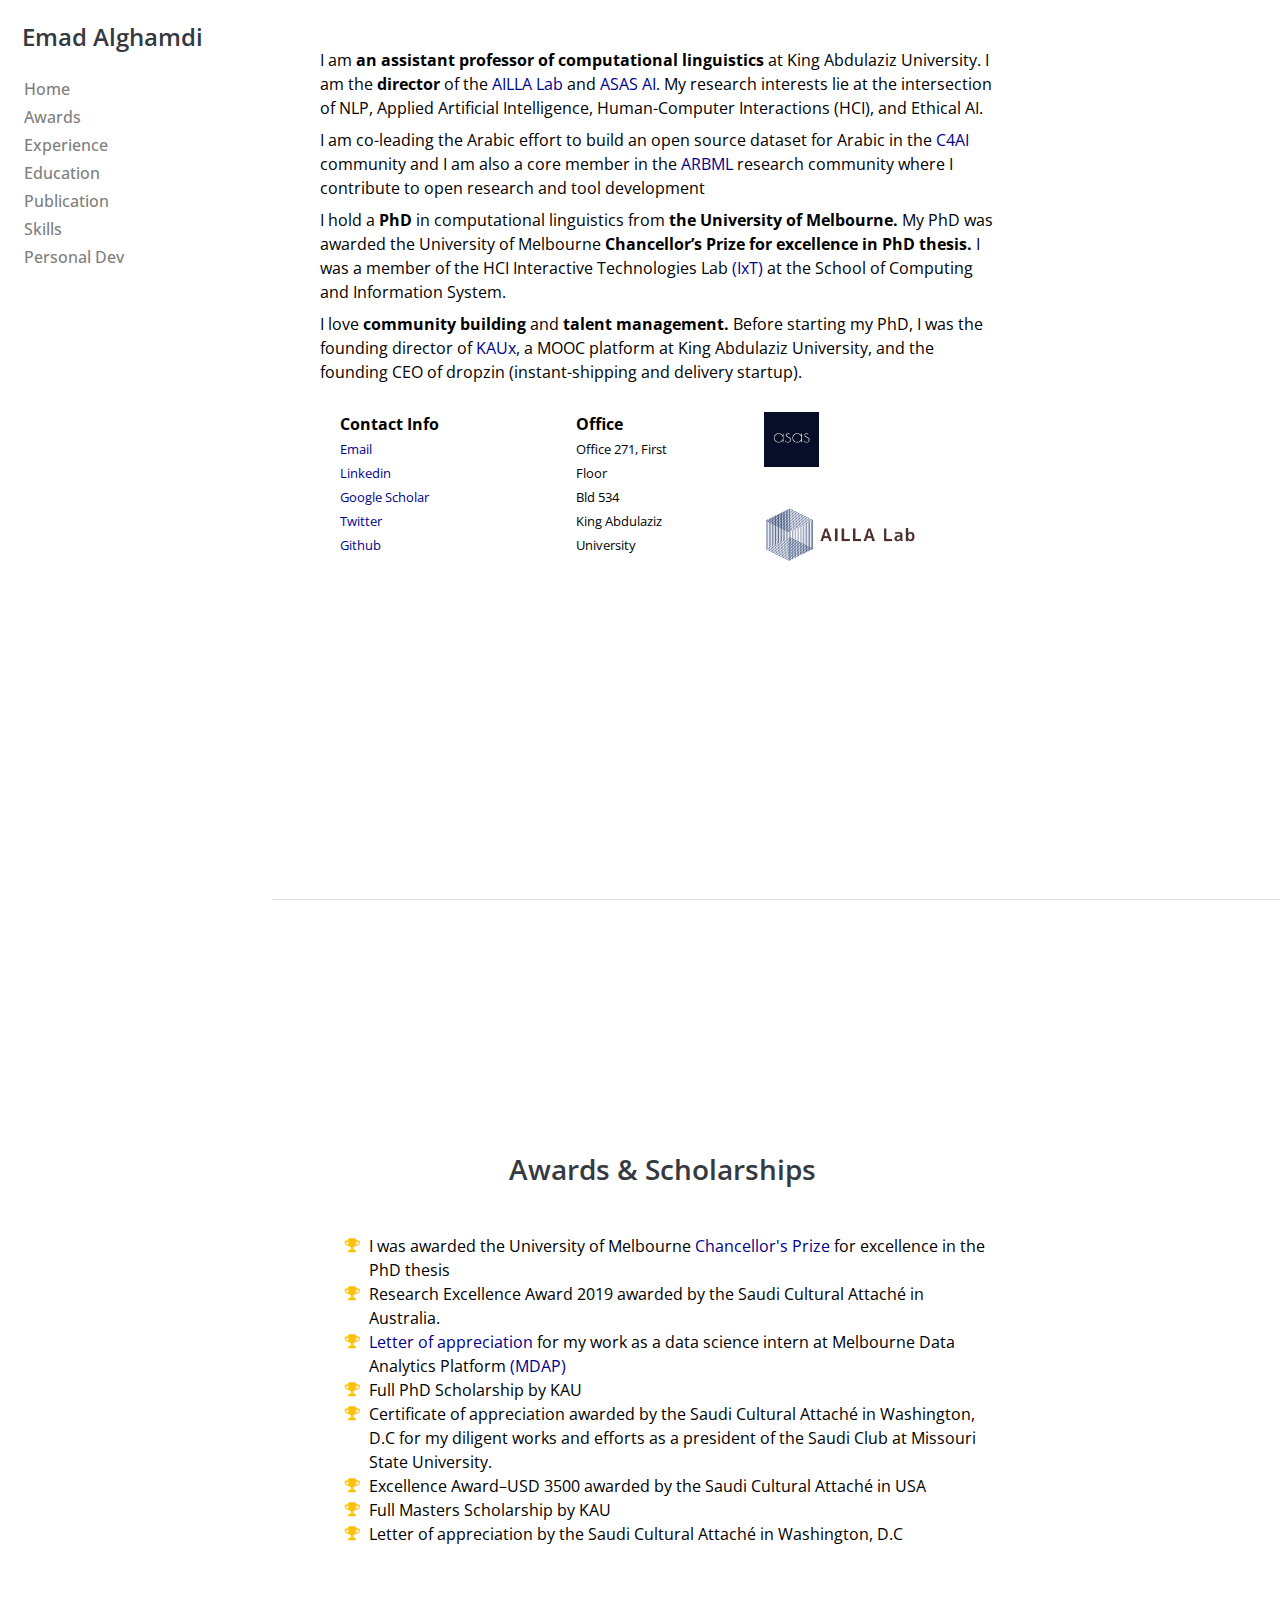
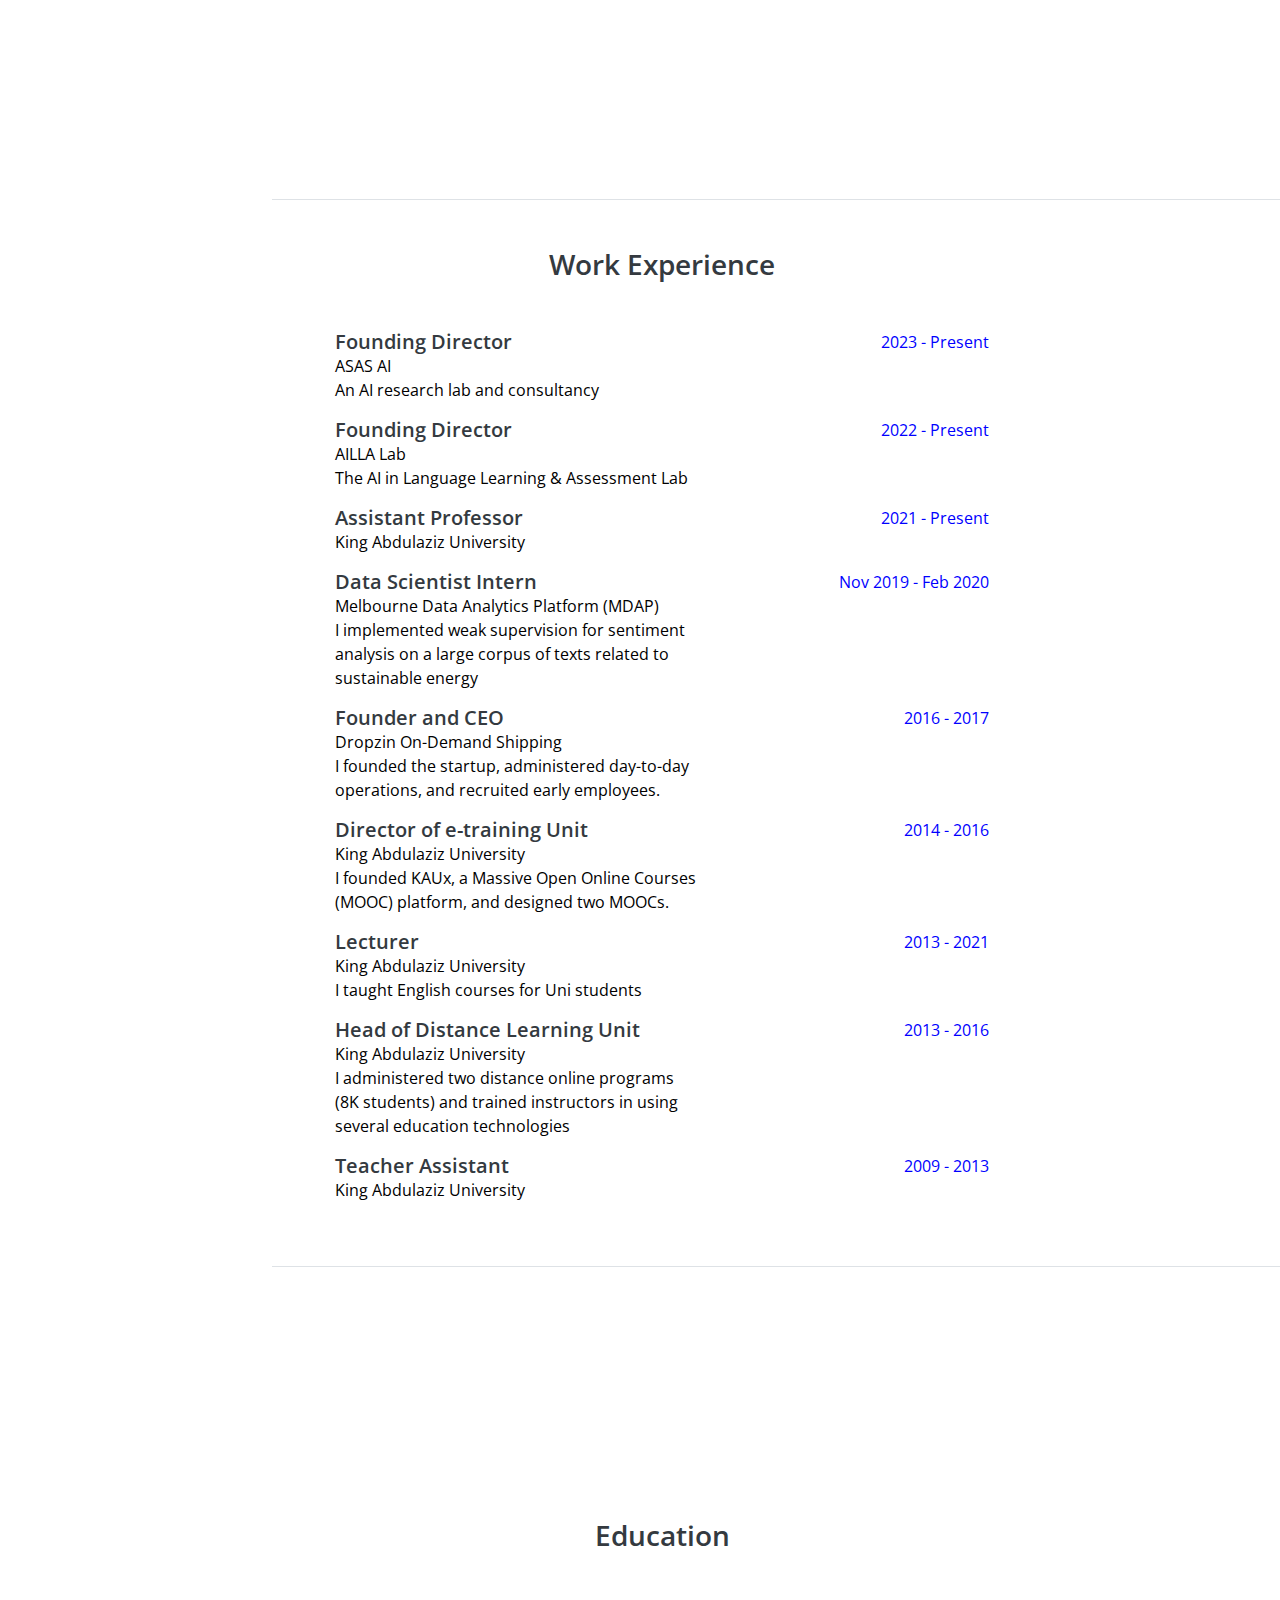
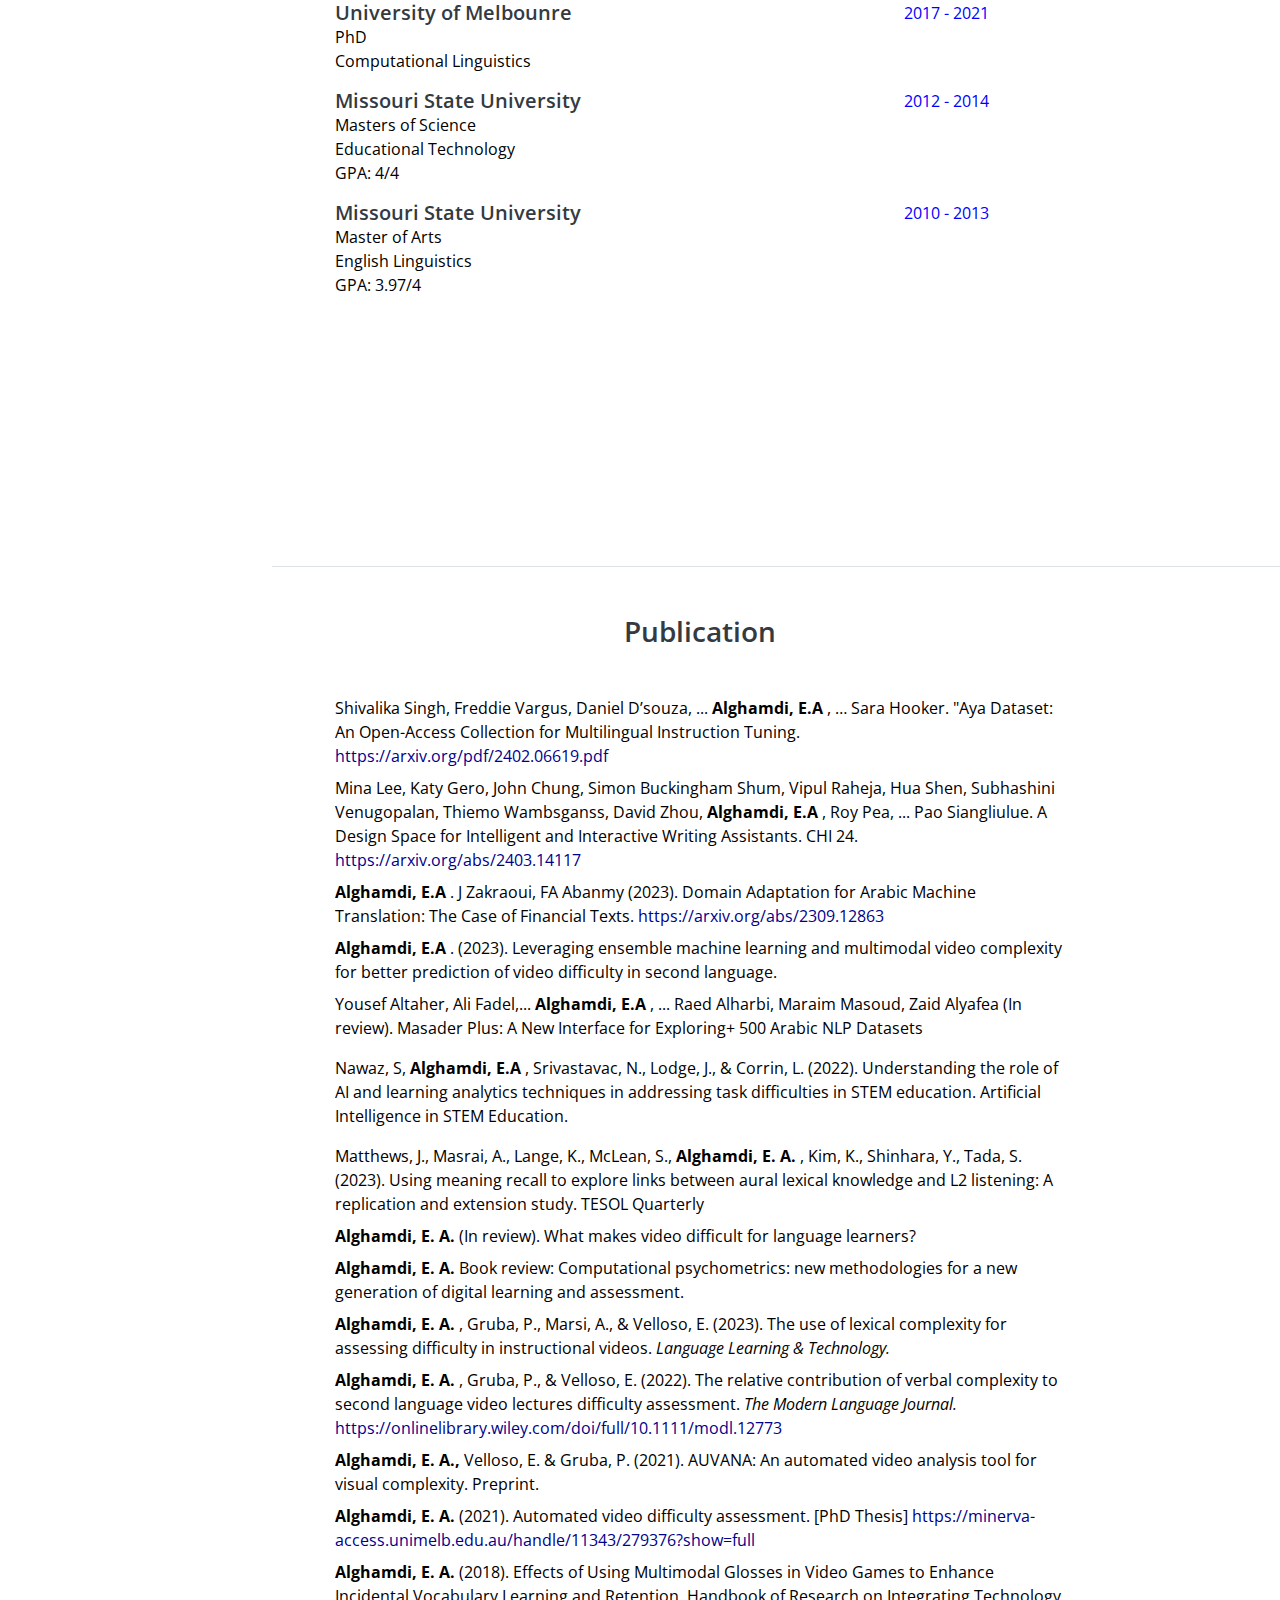
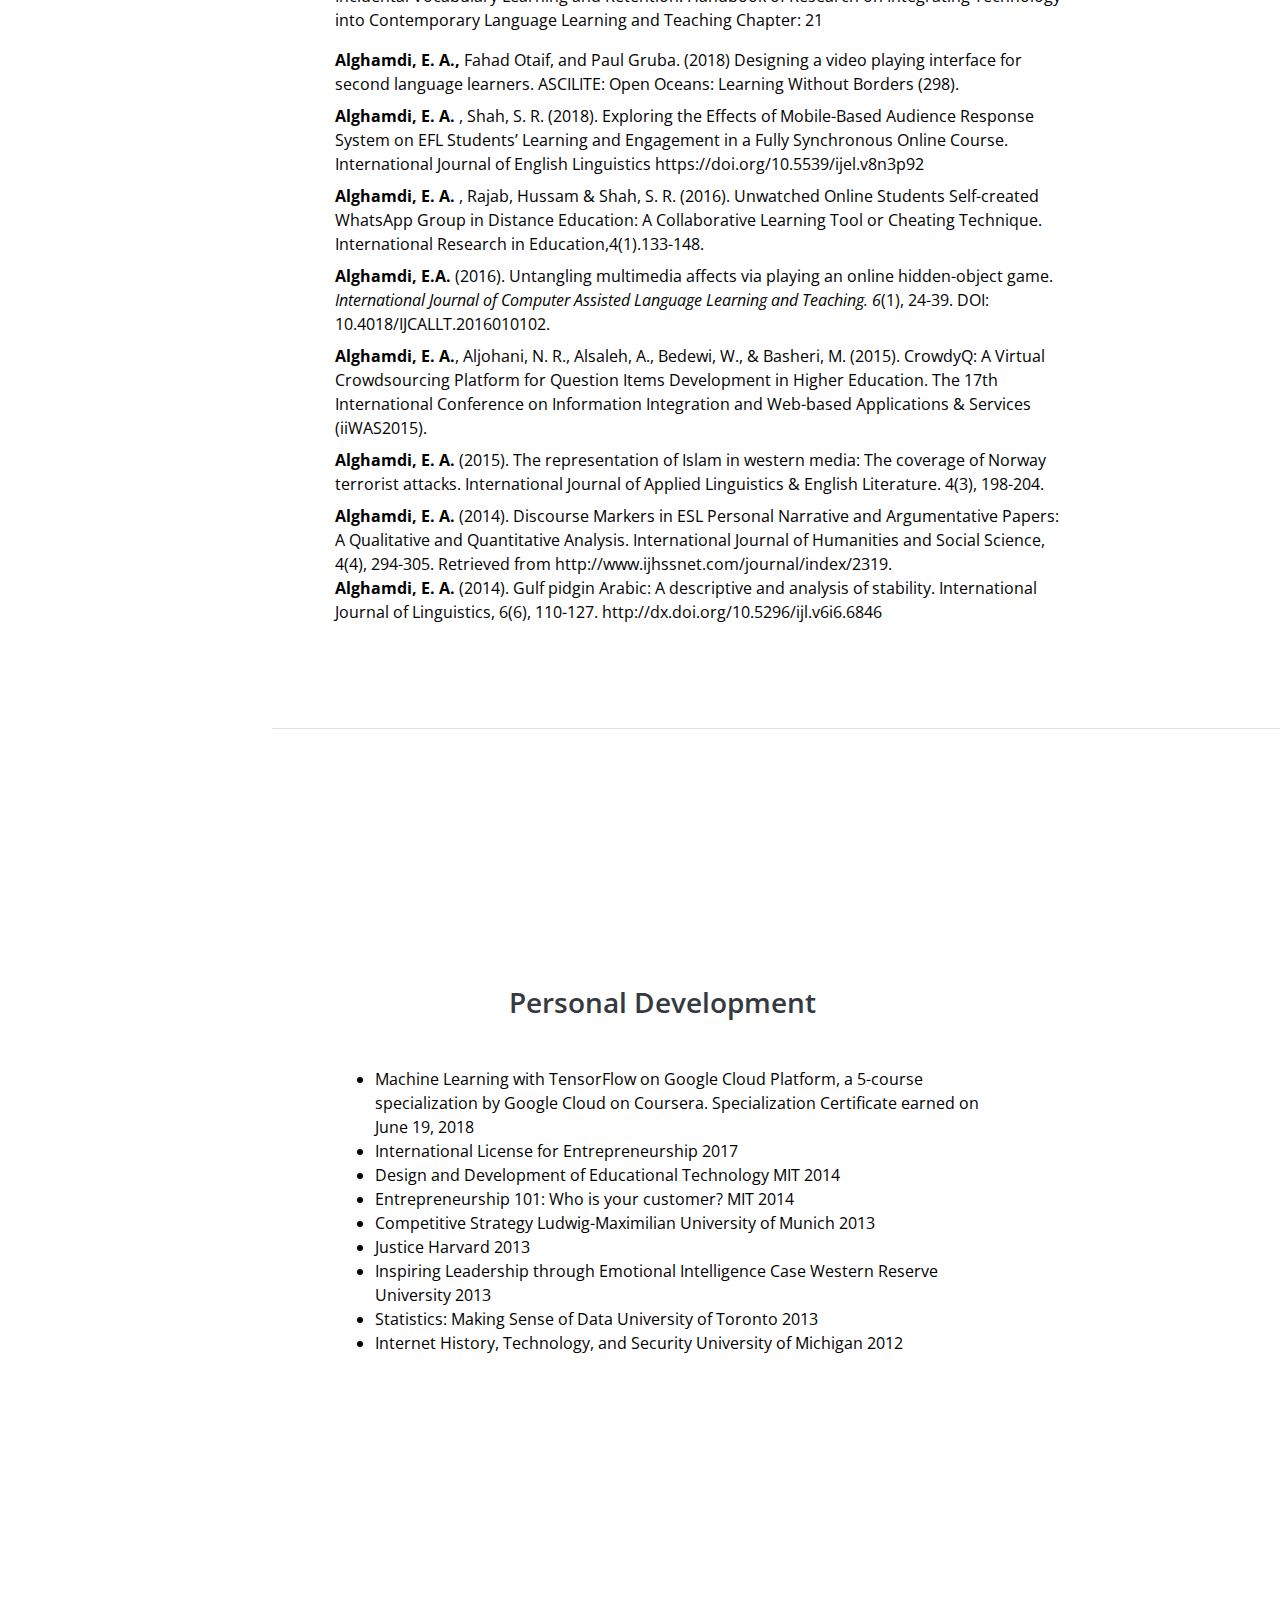
<file: index.html>
<!DOCTYPE html>
<html lang="en">
   <head>
      <meta charset="utf-8">
      <meta name="viewport" content="width=device-width, initial-scale=1, shrink-to-fit=no">
      <meta name="description" content="Emad A. Alghamdi">
      <meta name="author" content="Emad A. Alghamdi">
      <title>Emad A. Alghamdi</title>
      <!-- Bootstrap CSS -->
      <link href="https://cdn.jsdelivr.net/npm/bootstrap@5.0.2/dist/css/bootstrap.min.css" rel="stylesheet" integrity="sha384-EVSTQN3/azprG1Anm3QDgpJLIm9Nao0Yz1ztcQTwFspd3yD65VohhpuuCOmLASjC" crossorigin="anonymous">
      <!-- Bootstrap core CSS --> 
      <link href="vendor/bootstrap/css/bootstrap.min.css" rel="stylesheet">
      <!-- Custom fonts for this template -->
      <link href="https://fonts.googleapis.com/css?family=Saira+Extra+Condensed:100,200,300,400,500,600,700,800,900" rel="stylesheet">
      <link href="https://fonts.googleapis.com/css?family=Open+Sans:300,300i,400,400i,600,600i,700,700i,800,800i" rel="stylesheet">
      <link href="vendor/font-awesome/css/font-awesome.min.css" rel="stylesheet">
      <link href="vendor/devicons/css/devicons.min.css" rel="stylesheet">
      <link href="vendor/simple-line-icons/css/simple-line-icons.css" rel="stylesheet">
      <!-- Custom styles for this template -->
      <link href="css/resume.min.css" rel="stylesheet">
   </head>
   <body id="page-top">
      <!-- <div> 
         <a role="button" style="margin-bottom:800px; margin-top: 200px;" class="btn btn-primary" href="https://fm.addxt.com/form/?vf=1FAIpQLScPE6-5kFxkk0BEFP1Sw7DkqjVLBK3F9eUwPCPwD4WyowF6Bw"> Study</a>
         </div> -->
      <nav class="navbar navbar-expand-lg bg-primary " id="sideNav">
         <h4 id="name"> Emad Alghamdi</h4>
         <button class="navbar-toggler" type="button" data-toggle="collapse" data-target="#navbarSupportedContent" aria-controls="navbarSupportedContent" aria-expanded="false" aria-label="Toggle navigation">
         <span class="navbar-toggler-icon"></span>
         </button>
         <div class="collapse navbar-collapse" id="navbarSupportedContent">
            <ul class="navbar-nav">
               <li class="nav-item">
                  <a class="nav-link js-scroll-trigger" href="#about">Home</a>
               </li>
               <!-- <li class="nav-item">
                  <a class="nav-link js-scroll-trigger" href="#project">Projects</a>
               </li> -->
               <li class="nav-item">
                  <a class="nav-link js-scroll-trigger" href="#awards">Awards</a>
               </li>
               <li class="nav-item">
                  <a class="nav-link js-scroll-trigger" href="#experience">Experience</a>
               </li>
               <li class="nav-item">
                  <a class="nav-link js-scroll-trigger" href="#education">Education</a>
               </li>
               <li class="nav-item">
                  <a class="nav-link js-scroll-trigger" href="#publication">Publication</a>
               </li>
               <li class="nav-item">
                  <a class="nav-link js-scroll-trigger" href="#skills">Skills</a>
               </li>
               <li class="nav-item">
                  <a class="nav-link js-scroll-trigger" href="#dev">Personal Dev</a>
               </li>
               <!-- <span class="d-none d-lg-block">
               <img class="img-fluid img-profile mx-auto mb-2" src="img/me.jpg" alt="Emad A Alghamdi">
             </span>  -->
               <br>
               <!-- <li class="nav-item">
                  <a class="nav-link" href="img/resume_long.pdf"  target=”_blank”> > CV (PDF) </a>
               </li> -->
            </ul>
         </div>
      </nav>
      <div class="container-fluid p-0">
      <section class="resume-section p-3 p-lg-5 d-column" id="about">
         <div class="row">
            <div class="my-auto col-9">
               <!-- <a role="button" class="btn btn-primary" href="https://docs.google.com/forms/d/e/1FAIpQLSdNUcyY8TDEM3_j5p8CXmzUPWqoNRUy2KoGD_qVZ9Fmfq-oBg/viewform"> Group Two </a>
                  <a role="button" class="btn btn-primary" href="https://docs.google.com/forms/d/e/1FAIpQLSfljhM2iBzveicC2C8N8pg3enqm3izfSSzDzewSEVlBBv107A/viewform"> Group Three </a> -->
               <p class="mb-2">
                  I am <strong> an assistant professor of computational linguistics </strong>at King Abdulaziz University. I am the <strong> director </strong> of the <a href="http://www.ailla.tech" target="_blank"> AILLA Lab </a> and <a href="http://www.asas.ai" target="_blank"> ASAS AI</a>. My research interests lie at the intersection of NLP, Applied Artificial Intelligence, Human-Computer Interactions (HCI), and Ethical AI. 
               </p>
               </b>
               <p class="mb-2"> I am co-leading the Arabic effort to build an open source dataset for Arabic in the <a href= “https://cohere.for.ai”  target="_blank"> C4AI </a> community and
                   I am also a core member in the <a href="https://arbml.github.io/website/" target="_blank"> ARBML </a> research community where I contribute to open research and tool development </p>
               <p class="mb-2">
                  I hold a <strong> PhD </strong> in computational linguistics  from <strong> the University of Melbourne. </strong>
                  My PhD was awarded the University of Melbourne <strong> Chancellor’s Prize for excellence in PhD thesis. </strong>I was a member of the HCI Interactive Technologies Lab <a href="https://cis.unimelb.edu.au/hci/facilities/ixt-lab" target="_blank"> (IxT) </a> at the School of Computing and Information System.
               </p>


               <p class="mb-2"> 
                  I love <strong> community building </strong> and <strong> talent management. </strong>
                  Before starting my PhD, I was the founding director of<a href="https://ctld.kau.edu.sa/Content-322-EN-258010" target="_blank"> KAUx, </a> a MOOC platform at King Abdulaziz University, and the founding CEO of dropzin (instant-shipping and delivery startup). 
               </p>
            </div>
            <!-- <div class="col-lg-2 col-sm-612colly">
               <blockquote class="twitter-tweet">
                  <p lang="en" dir="ltr">I am excited to launch my lab, the AI in Language Learning &amp; Assessment Lab (<a href="https://t.co/azNrVjihZQ">https://t.co/azNrVjihZQ</a>). I collaborate with scientists from Academia (Oxford, Cambridge, Monash, Melbourne) and industry (Adobe &amp; Google) on research related to multimodality, readability, &amp; assessment.</p>
                  &mdash; Emad Alghamdi (@Emad_A_Alghamdi) <a href="https://twitter.com/Emad_A_Alghamdi/status/1482789645637271557?ref_src=twsrc%5Etfw">January 16, 2022</a>
               </blockquote>
               <script async src="https://platform.twitter.com/widgets.js" charset="utf-8"></script>
               </div> -->
         </div>
         <div class="row">
            <div class="col-lg-3 col-sm-12 ">
               <div class="span">
                  <strong>Contact Info</strong>
                  <br>
                  <small>
                  <a href="#"> Email </a>
                  </br>
                  <a href="https://www.linkedin.com/in/emad-a-alghamdi/"  target=”_blank”> Linkedin </a>
                  </br>
                  <!-- <a href="https://www.researchgate.net/profile/Emad-Alghamdi-3"  target=”_blank”> ResearchGate </a>
                  </br> -->
                  <a href="https://scholar.google.com/citations?user=DKLKZqsAAAAJ&hl=en"  target=”_blank”> Google Scholar </a>
                  </br>
                  <a href="https://twitter.com/Emad_A_Alghamdi"  target=”_blank”> Twitter </a>
                  <br>
                  <a href="https://github.com/Eaalghamdi"  target=”_blank”> Github </a>
                  </br>
                  </small>
               </div>
            </div>
            <div class="col-lg-3 col-sm colly">
               <div class="span">
                  <strong>Office</strong>
                  <br>
                  <small>
                     <span> Office 271, First Floor </span>
                     </br>
                     <span> Bld 534 </span>
                     </br>
                     <!-- <span> English Language Institute </span>
                        <br> -->
                     <span>King Abdulaziz University</span>
                  </small>
               </div>
            </div>
            <div class="col-3 colly">
               <div class="span">
                  <a href="http://www.asas.ai" target="_blank">
                  <img src="img/asas_logo.jpg"..." height="55">
                  </a>
               </div>
                              <div class="span">
                  <a href="http://www.ailla.tech" target="_blank">
                  <img src="img/Lab_logo.png"..." height="55">
                  </a>
               </div>
            </div>
         </div>

                
         <!-- <div class="col-12 d-none d-sm-block" style="height: 400px; overflow-y: scroll;">
            <h4 id="subtitle" class="mb-0">News</a></h4>
            <nav>
               <div class="nav nav-tabs" id="nav-tab" role="tablist">
                  <button style="padding: 10px;" class="nav-link active" id="nav-home-tab" data-bs-toggle="tab" data-bs-target="#nav-home" type="button" role="tab" aria-controls="nav-home" aria-selected="true">Successes</button>
                  <button style="padding: 10px;" class="nav-link" id="nav-profile-tab" data-bs-toggle="tab" data-bs-target="#nav-profile" type="button" role="tab" aria-controls="nav-profile" aria-selected="false">Failures</button>
               </div>
            </nav>
            <div class="tab-content" id="nav-tabContent">
               <div class="tab-pane fade show active" id="nav-home" role="tabpanel" aria-labelledby="nav-home-tab">
                  <table class="table  table-hover">
                     <thead>
                     </thead>
                     <tbody>
                        <tr>
                           <td> 18-6-2023: I talked about my PhD experience, research, and the benefits of collaboration and multidisciplinary work in an interview with SOLL  
                              <a href="https://blogs.unimelb.edu.au/soll-talk/2023/06/09/the-power-of-collaboration-an-interview-with-emad-a-alghamdi-assistant-professor-of-computational-linguistics-at-king-abdulaziz-university/" target="_blank"> Here</a>
 </td>
                        </tr>
                        <tr>
                           <td> 15-12-2022: We received funding from the Saudi Ministry of Culture for developing a machine translation system for Arabic financial texts </td>
                        </tr>
                        <tr>
                           <td> 25-11-2022: One of the projects in the AILLA lab received funding from Pearson </td>
                        </tr>
                        <tr>
                           <td> 5-11-2022: I was invited to moderate and speak about Arabic NLP in a Colloquium at Prince Sultan University</td>
                        </tr>
                        <tr>
                           <td> 5-8-2022: Sabq published a news <a href=" https://sabq.org/saudia/308b2mu9u8"> article </a> about the University of Melbourne Chancellor's Prize I received </small></td>
                        </tr>
                        <tr>
                           <td> 05-08-2022: I was awarded the University of Melbourne Chancellor's Prize for excellence in the PhD thesis</small></td>
                        </tr>
                  <tr>
                           <td> 12-07-2022: Our paper "Masader Plus: A New Interface for Exploring +500 Arabic NLP Datasets" is to presented at EMNLP 2022 .  </small></td>
                           </tr> 
                        <tr>
                           <td> 23-05-2022:  Our MLJ paper is now published online <a href="https://onlinelibrary.wiley.com/doi/full/10.1111/modl.12773" target="_blank">https://onlinelibrary.wiley.com/doi/full/10.1111/modl.12773</a> </td>
                        </tr>
                        <tr>
                        <tr>
                           <td>  04-04-2022: Two of my research projects for this year were funded by KAU. </td>
                        </tr>
                        <tr>
                           <td> 16-01-2022:  I launched my lab, the AI in Language Learning & Assessment Lab (http://ailla.tech). </td>
                        </tr>
                        <tr>
                     </tbody>
                  </table>
               </div>
               <!-- Bad News -->
               <!-- <div class="tab-pane fade" id="nav-profile" role="tabpanel" aria-labelledby="nav-profile-tab">
                  <table class="table table-sm table-hover">
                     <thead>
                     </thead>
                     <tbody>
                        <tr>
                           <td><small> 2022</small> </td>
                           <td> Our propsoal for British Council grant was not successful </small></td>
                        </tr>
                        <tr>
                           <td><small> 2022</small> </td>
                           <td> One of my papers was desk-rejected 5 times until now </small></td>
                        </tr>
                        <tr>
                           <td><small> 2022</small> </td>
                           <td> Our propsoal for Makkah Gate grant was not successful </small></td>
                        </tr>
                        <tr>
                           <td><small> 2021</small> </td>
                           <td> Our proposal for Cambridge Press grant was not accepted </small></td>
                        </tr>
                        <tr>
                           <td><small> 2021</small> </td>
                           <td> Our proposal for Pearson grant was not accepted   </small></td>
                        </tr>
                        <td><small> 2021</small> </td>
                        <td>  Our proposal for ETS grant was not accepted 
                           </small>
                        </td>
                        </tr>
                        <tr>
                     </tbody>
                  </table>
               </div>
            </div> -->
         </div>
         

      </section>

      <section class="resume-section p-3 p-lg-5 d-flex flex-column" id="awards">
      <div class="my-auto col-9">
      <h3 class="mb-5 title_center">Awards & Scholarships</h3>
      <ul class="fa-ul mb-0">
      <li>
      <i class="fa-li fa fa-trophy text-warning"></i>
      I was awarded the University of Melbourne <a href="/img/unimelbAward.pdf" target="_blank"> Chancellor's Prize </a> for excellence in the PhD thesis
      </li>
      <li>
      <li>
      <i class="fa-li fa fa-trophy text-warning"></i>
      Research Excellence Award 2019 awarded by the Saudi Cultural Attaché in Australia.
      </li>
      <li>
      <i class="fa-li fa fa-trophy text-warning"></i>
      <a href="/img/Appreciation_Letter_Emad.pdf" target="_blank"> Letter of appreciation </a> for my work as a data science intern at Melbourne Data Analytics Platform <a href="https://mdap.unimelb.edu.au/#tab30" target="_blank" > (MDAP) </a>
      </li>
      <li>
      <i class="fa-li fa fa-trophy text-warning"></i>
      Full PhD Scholarship by KAU
      </li>
      <li>
      <!-- <i class="fa-li fa fa-trophy text-warning"></i>
      Certificate of appreciation awarded by the Dean of the English Language Institute, KAU, for my diligent works and efforts for the year 2013
      </li> -->
      <li>
      <i class="fa-li fa fa-trophy text-warning"></i>
      Certificate of appreciation awarded by the Saudi Cultural Attaché in Washington, D.C for my diligent works and efforts as a president of the Saudi Club at Missouri State University.
      </li>
      <li>
      <i class="fa-li fa fa-trophy text-warning"></i>
      Excellence Award–USD 3500 awarded by the Saudi Cultural Attaché in USA  
      </li>
      <li>
      <i class="fa-li fa fa-trophy text-warning"></i>
      Full Masters Scholarship by KAU</li>
      <li>
      <i class="fa-li fa fa-trophy text-warning"></i>
      Letter of appreciation by the Saudi Cultural Attaché in Washington, D.C</li>
      <li>
      </ul>
      </div>
      </section>
      <section class="resume-section p-3 p-lg-5 d-flex flex-column" id="experience">
      <div class="my-auto col-9">
      <h3 class="mb-5 title_center">Work Experience</h3>
      <div class="resume-item d-flex flex-column flex-md-row">
      <div class="resume-content mr-auto">
      <h5 class="mb-0">Founding Director</h5>
      <div class="">ASAS AI</div>
      <p> An AI research lab and consultancy</p>
      </div>
      <div class="resume-date text-md-right">
      <span class="text-primary">2023 - Present</span>
      </div>
      </div>
      <div class="resume-item d-flex flex-column flex-md-row">
      <div class="resume-content mr-auto">
      <h5 class="mb-0">Founding Director</h5>
      <div class="">AILLA Lab</div>
      <p> The AI in Language Learning & Assessment Lab</p>
      </div>
      <div class="resume-date text-md-right">
      <span class="text-primary">2022 - Present</span>
      </div>
      </div>
      <div class="resume-item d-flex flex-column flex-md-row">
      <div class="resume-content mr-auto">
      <h5 class="mb-0">Assistant Professor</h5>
      <div class="">King Abdulaziz University</div>
      <p></p>
      </div>
      <div class="resume-date text-md-right">
      <span class="text-primary">2021 - Present</span>
      </div>
      </div>
      <div class="resume-item d-flex flex-column flex-md-row">
      <div class="resume-content mr-auto">
      <h5 class="mb-0">Data Scientist Intern</h5>
      <div class=""> Melbourne Data Analytics Platform (MDAP)</div>
      <p> I implemented weak supervision for sentiment analysis on a large corpus of texts related to sustainable energy</p>
      </div>
      <div class="resume-date text-md-right">
      <span class="text-primary">Nov 2019 - Feb 2020</span>
      </div>
      </div>
      <div class="resume-item d-flex flex-column flex-md-row">
      <div class="resume-content mr-auto">
      <h5 class="mb-0">Founder and CEO</h5>
      <div class="">Dropzin On-Demand Shipping</div>
      <p> I founded the startup, administered day-to-day operations, and recruited early employees.</p>
      </div>
      <div class="resume-date text-md-right">
      <span class="text-primary">2016 - 2017</span>
      </div>
      </div>
      <div class="resume-item d-flex flex-column flex-md-row">
      <div class="resume-content mr-auto">
      <h5 class="mb-0">Director of e-training Unit</h5>
      <div class="">King Abdulaziz University</div>
      <p>I founded KAUx, a Massive Open Online Courses (MOOC) platform, and designed two MOOCs.</p>
      </div>
      <div class="resume-date text-md-right">
      <span class="text-primary">2014 - 2016</span>
      </div>
      </div>
      <div class="resume-item d-flex flex-column flex-md-row">
      <div class="resume-content mr-auto">
      <h5 class="mb-0">Lecturer</h5>
      <div class="">King Abdulaziz University</div>
      <p>I taught English courses for Uni students</p>
      </div>
      <div class="resume-date text-md-right">
      <span class="text-primary">2013 - 2021</span>
      </div>
      </div>
      <div class="resume-item d-flex flex-column flex-md-row">
      <div class="resume-content mr-auto">
      <h5 class="mb-0">Head of Distance Learning Unit</h5>
      <div class="">King Abdulaziz University</div>
      <p>I administered two distance online programs (8K students) and trained instructors in using several education technologies</p>
      </div>
      <div class="resume-date text-md-right">
      <span class="text-primary">2013 - 2016</span>
      </div>
      </div>
      <div class="resume-item d-flex flex-column flex-md-row">
      <div class="resume-content mr-auto">
      <h5 class="mb-0">Teacher Assistant</h5>
      <div class="">King Abdulaziz University</div>
      <p></p>
      </div>
      <div class="resume-date text-md-right">
      <span class="text-primary">2009 - 2013</span>
      </div>
      </div>
      </div>
      </section>
      <section class="resume-section p-3 p-lg-5 d-flex flex-column" id="education">
      <div class="my-auto col-9">
      <h3 class="mb-5 title_center ">Education</h3>
      <div class="resume-item d-flex flex-column flex-md-row">
      <div class="resume-content mr-auto">
      <h5 class="mb-0">University of Melbounre</h5>
      <div class="">PhD</div>
      <div>Computational Linguistics </div>
      <p></p>
      </div>
      <div class="resume-date text-md-right">
      <span class="text-primary"> 2017 -  2021</span>
      </div>
      </div>
      <div class="resume-item d-flex flex-column flex-md-row">
      <div class="resume-content mr-auto">
      <h5 class="mb-0">Missouri State University</h5>
      <div class="">Masters of Science</div>
      <div>Educational Technology</div>
      <p>GPA: 4/4</p>
      </div>
      <div class="resume-date text-md-right">
      <span class="text-primary"> 2012 - 2014</span>
      </div>
      </div>
      <div class="resume-item d-flex flex-column flex-md-row">
      <div class="resume-content mr-auto">
      <h5 class="mb-0">Missouri State University</h5>
      <div class=""> Master of Arts</div>
      <div> English Linguistics </div>
      <p>GPA: 3.97/4</p>
      </div>
      <div class="resume-date text-md-right">
      <span class="text-primary"> 2010 - 2013</span>
      </div>
      </div>
      </div>
      </section>
      <section class="resume-section p-3 p-lg-5 d-flex flex-column" id="publication">
      <div class="my-auto col-10">
      <h3 class="mb-5 title_center">Publication </h3>
      <div class="resume-item d-flex flex-column flex-md-row mb-5">
      <div class="resume-content mr-auto">
         
      <ui>
             <li class="mb-2">
         Shivalika Singh, Freddie Vargus, Daniel D’souza, ... <b> Alghamdi, E.A </b>,  … Sara Hooker. "Aya Dataset: An Open-Access Collection for Multilingual Instruction Tuning. <a href="href{https://arxiv.org/pdf/2402.06619.pdf" target="_blank">https://arxiv.org/pdf/2402.06619.pdf</a>
             </li>
             <li class="mb-2">
               Mina Lee, Katy Gero, John Chung, Simon Buckingham Shum, Vipul Raheja, Hua Shen, Subhashini Venugopalan, Thiemo Wambsganss, David Zhou, <b> Alghamdi, E.A </b>,  Roy Pea, ... Pao Siangliulue. A Design Space for Intelligent and Interactive Writing Assistants. CHI 24. <a href="https://arxiv.org/abs/2403.14117" target="_blank">https://arxiv.org/abs/2403.14117</a>
             </li>
      <li class="mb-2">
      <b> Alghamdi, E.A </b>. J Zakraoui, FA Abanmy (2023). Domain Adaptation for Arabic Machine Translation: The Case of Financial Texts. <a href="https://arxiv.org/abs/2309.12863" target="_blank"> https://arxiv.org/abs/2309.12863</a></li> 
      </li>
      <li class="mb-2">
      <b> Alghamdi, E.A </b>. (2023). Leveraging ensemble machine learning and multimodal video complexity for better prediction of video difficulty in second language. 
      </li>
      <li class="mb-3">
      Yousef Altaher, Ali Fadel,... <b> Alghamdi, E.A </b>, ...  Raed Alharbi, Maraim Masoud, Zaid Alyafea (In review).  Masader Plus: A New Interface for Exploring+ 500 Arabic NLP Datasets
      </li>
      <li class="mb-3">
      Nawaz, S,  <b> Alghamdi, E.A </b>,  Srivastavac, N.,  Lodge, J., &  Corrin, L. (2022). Understanding the role of AI and learning analytics techniques in addressing task difficulties in STEM education. 
Artificial Intelligence in STEM Education. 
      </li>
      <li class="mb-2">
      Matthews, J., Masrai, A., Lange, K., McLean, S., <b> Alghamdi, E. A. </b>, Kim, K., Shinhara, Y., Tada, S. (2023). Using meaning recall to explore links between aural lexical knowledge and L2 listening: A replication and extension study. TESOL Quarterly 
      </li>
      <li class="mb-2">
      <b> Alghamdi, E. A. </b> (In review). What makes video difficult for language learners? 
      </li>
      <li class="mb-2">
      <b> Alghamdi, E. A. </b>  Book review: Computational psychometrics: new methodologies for a new generation of digital learning and assessment.
      </li>
   
      <li class="mb-2">
      <b> Alghamdi, E. A. </b>, Gruba, P., Marsi, A., & Velloso, E. (2023). The use of lexical complexity for assessing difficulty in instructional videos. <i> Language Learning & Technology.</i>
      </li>
      <li class="mb-2">
      <b> Alghamdi, E. A. </b>, Gruba, P., & Velloso, E. (2022). The relative contribution of verbal complexity to second language video lectures difficulty assessment. <i> The Modern Language Journal.</i>
      <a href="https://onlinelibrary.wiley.com/doi/full/10.1111/modl.12773" target="_blank">https://onlinelibrary.wiley.com/doi/full/10.1111/modl.12773</a></li> 
      <li class="mb-2">
      <b> Alghamdi, E. A., </b> Velloso, E. & Gruba, P. (2021). AUVANA: An automated video analysis tool for visual complexity. Preprint.
      </li>
         <li class="mb-2">
      <b> Alghamdi, E. A. </b> (2021). Automated video difficulty assessment. [PhD Thesis]</i>  
               <a href="https://minerva-access.unimelb.edu.au/handle/11343/279376?show=full" target="_blank">  https://minerva-access.unimelb.edu.au/handle/11343/279376?show=full</a>
      </li>
      <li class="mb-3">
      <b> Alghamdi, E. A. </b>(2018). Effects of Using Multimodal Glosses in Video Games to Enhance Incidental
      Vocabulary Learning and Retention. Handbook of Research on Integrating Technology into
      Contemporary Language Learning and Teaching Chapter: 21
      </li>
      <li class="mb-2">
      <b> Alghamdi, E. A., </b> Fahad Otaif, and Paul Gruba. (2018) Designing a video playing interface for second language learners. ASCILITE: Open Oceans: Learning Without Borders (298).
      </li>
      <li class="mb-2">
      <b> Alghamdi, E. A. </b>, Shah, S. R. (2018). Exploring the Effects of Mobile-Based Audience Response System on EFL Students’ Learning and Engagement in a Fully Synchronous Online Course. International Journal of English Linguistics https://doi.org/10.5539/ijel.v8n3p92
      </li>
      <li class="mb-2">
      <b> Alghamdi, E. A. </b> , Rajab, Hussam & Shah, S. R. (2016). Unwatched Online Students Self-created WhatsApp Group in Distance Education: A Collaborative Learning Tool or Cheating Technique. International Research in Education,4(1).133-148.
      </li>
      <li class="mb-2">
      <b> Alghamdi, E.A. </b>(2016). Untangling multimedia affects via playing an online hidden-object game. <i> International Journal of Computer Assisted Language Learning and Teaching. 6</i>(1), 24-39. DOI: 10.4018/IJCALLT.2016010102.
      </li>
      <li class="mb-2">
      <b> Alghamdi, E. A.</b>,  Aljohani, N. R., Alsaleh, A., Bedewi, W., & Basheri, M. (2015). CrowdyQ: A Virtual Crowdsourcing Platform for Question Items Development in Higher Education. The 17th International Conference on Information Integration and Web-based Applications & Services (iiWAS2015).
      </li>
      <li class="mb-2">
      <b> Alghamdi, E. A. </b> (2015). The representation of Islam in western media: The coverage of Norway terrorist attacks. International Journal of Applied Linguistics & English Literature. 4(3), 198-204.
      </li>
      <li>
      <b> Alghamdi, E. A. </b> (2014). Discourse Markers in ESL Personal Narrative and Argumentative Papers: A Qualitative and Quantitative Analysis. International Journal of Humanities and Social Science, 4(4), 294-305. Retrieved from http://www.ijhssnet.com/journal/index/2319.
      </li>
      <li class="mb-2">
      <b> Alghamdi, E. A. </b>(2014). Gulf pidgin Arabic: A descriptive and analysis of stability. International Journal of Linguistics, 6(6), 110-127. http://dx.doi.org/10.5296/ijl.v6i6.6846
      </li>
      </ui>
      </div>
      </div>
      </div>
      </section>
      <!-- <section class="resume-section p-3 p-lg-5 d-flex flex-column" id="skills">
         <div class="my-auto col-9">
           <h2 class="mb-5">Skills</h2>
         
           <div class="subheading mb-3">Programming Languages &amp; Tools</div>
           <ul class="list-inline list-icons">
             <li class="list-inline-item">
               <i class="devicons devicons-html5"></i>
             </li>
             <li class="list-inline-item">
               <i class="devicons devicons-css3"></i>
             </li>
             <li class="list-inline-item">
               <i class="devicons devicons-javascript"></i>
             </li>
             <li class="list-inline-item">
               <i class="devicons devicons-jquery"></i>
             </li>
         
             <li class="list-inline-item">
               <i class="devicons devicons-bootstrap"></i>
             </li>
             <li class="list-inline-item">
               <i class="devicons devicons-wordpress"></i>
             </li>
             <li class="list-inline-item">
               <i class="devicons devicons-gulp"></i>
             </li>
             <li class="list-inline-item">
               <i class="devicons devicons-npm"></i>
             </li>
           </ul>
         
           <div class="subheading mb-3">Workflow</div>
           <ul class="fa-ul mb-0">
             <li>
               <i class="fa-li fa fa-check"></i>
               Mobile-First, Responsive Design</li>
             <li>
               <i class="fa-li fa fa-check"></i>
               Cross Browser Testing &amp; Debugging</li>
             <li>
               <i class="fa-li fa fa-check"></i>
               Cross Functional Teams</li>
             <li>
               <i class="fa-li fa fa-check"></i>
               Agile Development &amp; Scrum</li>
           </ul>
         </div>
         </section> -->
      <section class="resume-section p-3 p-lg-5 d-flex flex-column" id="dev">
      <div class="my-auto col-9">
      <h3 class="mb-5 title_center">Personal Development</h3>
      <ul>
      <li>
      Machine Learning with TensorFlow on Google Cloud Platform, a 5-course specialization by Google Cloud on Coursera. Specialization Certificate earned on June 19, 2018
      </li>
      <li>
      International License for Entrepreneurship 2017
      </li>
      <li>
      Design and Development of Educational Technology MIT 2014
      </li>
      <li>
      Entrepreneurship 101: Who is your customer? MIT 2014
      </li>
      <li>
      Competitive Strategy Ludwig-Maximilian University of Munich 2013
      </li>
      <li>
      Justice Harvard 2013
      </li>
      <li>
      Inspiring Leadership through Emotional Intelligence Case Western Reserve University 2013
      </li>
      <li>
      Statistics: Making Sense of Data University of Toronto 2013
      </li>
      <li>
      Internet History, Technology, and Security University of Michigan 2012
      </li>
      </ul>
      </div>
      </section>
      </div>
      <!-- Bootstrap core JavaScript -->
      <!-- <script src="vendor/jquery/jquery.min.js"></script>
         <script src="vendor/bootstrap/js/bootstrap.bundle.min.js"></script> -->
      <script src="https://cdn.jsdelivr.net/npm/bootstrap@5.0.2/dist/js/bootstrap.bundle.min.js" integrity="sha384-MrcW6ZMFYlzcLA8Nl+NtUVF0sA7MsXsP1UyJoMp4YLEuNSfAP+JcXn/tWtIaxVXM" crossorigin="anonymous"></script>
      <!-- Plugin JavaScript -->
      <script src="vendor/jquery-easing/jquery.easing.min.js"></script>
      <!-- Custom scripts for this template -->
      <script src="js/resume.min.js"></script>
   </body>
</html>
</file>
<file: vendor/simple-line-icons/css/simple-line-icons.css>
@font-face {
  font-family: 'simple-line-icons';
  src: url('../fonts/Simple-Line-Icons.eot?v=2.4.0');
  src: url('../fonts/Simple-Line-Icons.eot?v=2.4.0#iefix') format('embedded-opentype'), url('../fonts/Simple-Line-Icons.woff2?v=2.4.0') format('woff2'), url('../fonts/Simple-Line-Icons.ttf?v=2.4.0') format('truetype'), url('../fonts/Simple-Line-Icons.woff?v=2.4.0') format('woff'), url('../fonts/Simple-Line-Icons.svg?v=2.4.0#simple-line-icons') format('svg');
  font-weight: normal;
  font-style: normal;
}
/*
 Use the following CSS code if you want to have a class per icon.
 Instead of a list of all class selectors, you can use the generic [class*="icon-"] selector, but it's slower:
*/
.icon-user,
.icon-people,
.icon-user-female,
.icon-user-follow,
.icon-user-following,
.icon-user-unfollow,
.icon-login,
.icon-logout,
.icon-emotsmile,
.icon-phone,
.icon-call-end,
.icon-call-in,
.icon-call-out,
.icon-map,
.icon-location-pin,
.icon-direction,
.icon-directions,
.icon-compass,
.icon-layers,
.icon-menu,
.icon-list,
.icon-options-vertical,
.icon-options,
.icon-arrow-down,
.icon-arrow-left,
.icon-arrow-right,
.icon-arrow-up,
.icon-arrow-up-circle,
.icon-arrow-left-circle,
.icon-arrow-right-circle,
.icon-arrow-down-circle,
.icon-check,
.icon-clock,
.icon-plus,
.icon-minus,
.icon-close,
.icon-event,
.icon-exclamation,
.icon-organization,
.icon-trophy,
.icon-screen-smartphone,
.icon-screen-desktop,
.icon-plane,
.icon-notebook,
.icon-mustache,
.icon-mouse,
.icon-magnet,
.icon-energy,
.icon-disc,
.icon-cursor,
.icon-cursor-move,
.icon-crop,
.icon-chemistry,
.icon-speedometer,
.icon-shield,
.icon-screen-tablet,
.icon-magic-wand,
.icon-hourglass,
.icon-graduation,
.icon-ghost,
.icon-game-controller,
.icon-fire,
.icon-eyeglass,
.icon-envelope-open,
.icon-envelope-letter,
.icon-bell,
.icon-badge,
.icon-anchor,
.icon-wallet,
.icon-vector,
.icon-speech,
.icon-puzzle,
.icon-printer,
.icon-present,
.icon-playlist,
.icon-pin,
.icon-picture,
.icon-handbag,
.icon-globe-alt,
.icon-globe,
.icon-folder-alt,
.icon-folder,
.icon-film,
.icon-feed,
.icon-drop,
.icon-drawer,
.icon-docs,
.icon-doc,
.icon-diamond,
.icon-cup,
.icon-calculator,
.icon-bubbles,
.icon-briefcase,
.icon-book-open,
.icon-basket-loaded,
.icon-basket,
.icon-bag,
.icon-action-undo,
.icon-action-redo,
.icon-wrench,
.icon-umbrella,
.icon-trash,
.icon-tag,
.icon-support,
.icon-frame,
.icon-size-fullscreen,
.icon-size-actual,
.icon-shuffle,
.icon-share-alt,
.icon-share,
.icon-rocket,
.icon-question,
.icon-pie-chart,
.icon-pencil,
.icon-note,
.icon-loop,
.icon-home,
.icon-grid,
.icon-graph,
.icon-microphone,
.icon-music-tone-alt,
.icon-music-tone,
.icon-earphones-alt,
.icon-earphones,
.icon-equalizer,
.icon-like,
.icon-dislike,
.icon-control-start,
.icon-control-rewind,
.icon-control-play,
.icon-control-pause,
.icon-control-forward,
.icon-control-end,
.icon-volume-1,
.icon-volume-2,
.icon-volume-off,
.icon-calendar,
.icon-bulb,
.icon-chart,
.icon-ban,
.icon-bubble,
.icon-camrecorder,
.icon-camera,
.icon-cloud-download,
.icon-cloud-upload,
.icon-envelope,
.icon-eye,
.icon-flag,
.icon-heart,
.icon-info,
.icon-key,
.icon-link,
.icon-lock,
.icon-lock-open,
.icon-magnifier,
.icon-magnifier-add,
.icon-magnifier-remove,
.icon-paper-clip,
.icon-paper-plane,
.icon-power,
.icon-refresh,
.icon-reload,
.icon-settings,
.icon-star,
.icon-symbol-female,
.icon-symbol-male,
.icon-target,
.icon-credit-card,
.icon-paypal,
.icon-social-tumblr,
.icon-social-twitter,
.icon-social-facebook,
.icon-social-instagram,
.icon-social-linkedin,
.icon-social-pinterest,
.icon-social-github,
.icon-social-google,
.icon-social-reddit,
.icon-social-skype,
.icon-social-dribbble,
.icon-social-behance,
.icon-social-foursqare,
.icon-social-soundcloud,
.icon-social-spotify,
.icon-social-stumbleupon,
.icon-social-youtube,
.icon-social-dropbox,
.icon-social-vkontakte,
.icon-social-steam {
  font-family: 'simple-line-icons';
  speak: none;
  font-style: normal;
  font-weight: normal;
  font-variant: normal;
  text-transform: none;
  line-height: 1;
  /* Better Font Rendering =========== */
  -webkit-font-smoothing: antialiased;
  -moz-osx-font-smoothing: grayscale;
}
.icon-user:before {
  content: "\e005";
}
.icon-people:before {
  content: "\e001";
}
.icon-user-female:before {
  content: "\e000";
}
.icon-user-follow:before {
  content: "\e002";
}
.icon-user-following:before {
  content: "\e003";
}
.icon-user-unfollow:before {
  content: "\e004";
}
.icon-login:before {
  content: "\e066";
}
.icon-logout:before {
  content: "\e065";
}
.icon-emotsmile:before {
  content: "\e021";
}
.icon-phone:before {
  content: "\e600";
}
.icon-call-end:before {
  content: "\e048";
}
.icon-call-in:before {
  content: "\e047";
}
.icon-call-out:before {
  content: "\e046";
}
.icon-map:before {
  content: "\e033";
}
.icon-location-pin:before {
  content: "\e096";
}
.icon-direction:before {
  content: "\e042";
}
.icon-directions:before {
  content: "\e041";
}
.icon-compass:before {
  content: "\e045";
}
.icon-layers:before {
  content: "\e034";
}
.icon-menu:before {
  content: "\e601";
}
.icon-list:before {
  content: "\e067";
}
.icon-options-vertical:before {
  content: "\e602";
}
.icon-options:before {
  content: "\e603";
}
.icon-arrow-down:before {
  content: "\e604";
}
.icon-arrow-left:before {
  content: "\e605";
}
.icon-arrow-right:before {
  content: "\e606";
}
.icon-arrow-up:before {
  content: "\e607";
}
.icon-arrow-up-circle:before {
  content: "\e078";
}
.icon-arrow-left-circle:before {
  content: "\e07a";
}
.icon-arrow-right-circle:before {
  content: "\e079";
}
.icon-arrow-down-circle:before {
  content: "\e07b";
}
.icon-check:before {
  content: "\e080";
}
.icon-clock:before {
  content: "\e081";
}
.icon-plus:before {
  content: "\e095";
}
.icon-minus:before {
  content: "\e615";
}
.icon-close:before {
  content: "\e082";
}
.icon-event:before {
  content: "\e619";
}
.icon-exclamation:before {
  content: "\e617";
}
.icon-organization:before {
  content: "\e616";
}
.icon-trophy:before {
  content: "\e006";
}
.icon-screen-smartphone:before {
  content: "\e010";
}
.icon-screen-desktop:before {
  content: "\e011";
}
.icon-plane:before {
  content: "\e012";
}
.icon-notebook:before {
  content: "\e013";
}
.icon-mustache:before {
  content: "\e014";
}
.icon-mouse:before {
  content: "\e015";
}
.icon-magnet:before {
  content: "\e016";
}
.icon-energy:before {
  content: "\e020";
}
.icon-disc:before {
  content: "\e022";
}
.icon-cursor:before {
  content: "\e06e";
}
.icon-cursor-move:before {
  content: "\e023";
}
.icon-crop:before {
  content: "\e024";
}
.icon-chemistry:before {
  content: "\e026";
}
.icon-speedometer:before {
  content: "\e007";
}
.icon-shield:before {
  content: "\e00e";
}
.icon-screen-tablet:before {
  content: "\e00f";
}
.icon-magic-wand:before {
  content: "\e017";
}
.icon-hourglass:before {
  content: "\e018";
}
.icon-graduation:before {
  content: "\e019";
}
.icon-ghost:before {
  content: "\e01a";
}
.icon-game-controller:before {
  content: "\e01b";
}
.icon-fire:before {
  content: "\e01c";
}
.icon-eyeglass:before {
  content: "\e01d";
}
.icon-envelope-open:before {
  content: "\e01e";
}
.icon-envelope-letter:before {
  content: "\e01f";
}
.icon-bell:before {
  content: "\e027";
}
.icon-badge:before {
  content: "\e028";
}
.icon-anchor:before {
  content: "\e029";
}
.icon-wallet:before {
  content: "\e02a";
}
.icon-vector:before {
  content: "\e02b";
}
.icon-speech:before {
  content: "\e02c";
}
.icon-puzzle:before {
  content: "\e02d";
}
.icon-printer:before {
  content: "\e02e";
}
.icon-present:before {
  content: "\e02f";
}
.icon-playlist:before {
  content: "\e030";
}
.icon-pin:before {
  content: "\e031";
}
.icon-picture:before {
  content: "\e032";
}
.icon-handbag:before {
  content: "\e035";
}
.icon-globe-alt:before {
  content: "\e036";
}
.icon-globe:before {
  content: "\e037";
}
.icon-folder-alt:before {
  content: "\e039";
}
.icon-folder:before {
  content: "\e089";
}
.icon-film:before {
  content: "\e03a";
}
.icon-feed:before {
  content: "\e03b";
}
.icon-drop:before {
  content: "\e03e";
}
.icon-drawer:before {
  content: "\e03f";
}
.icon-docs:before {
  content: "\e040";
}
.icon-doc:before {
  content: "\e085";
}
.icon-diamond:before {
  content: "\e043";
}
.icon-cup:before {
  content: "\e044";
}
.icon-calculator:before {
  content: "\e049";
}
.icon-bubbles:before {
  content: "\e04a";
}
.icon-briefcase:before {
  content: "\e04b";
}
.icon-book-open:before {
  content: "\e04c";
}
.icon-basket-loaded:before {
  content: "\e04d";
}
.icon-basket:before {
  content: "\e04e";
}
.icon-bag:before {
  content: "\e04f";
}
.icon-action-undo:before {
  content: "\e050";
}
.icon-action-redo:before {
  content: "\e051";
}
.icon-wrench:before {
  content: "\e052";
}
.icon-umbrella:before {
  content: "\e053";
}
.icon-trash:before {
  content: "\e054";
}
.icon-tag:before {
  content: "\e055";
}
.icon-support:before {
  content: "\e056";
}
.icon-frame:before {
  content: "\e038";
}
.icon-size-fullscreen:before {
  content: "\e057";
}
.icon-size-actual:before {
  content: "\e058";
}
.icon-shuffle:before {
  content: "\e059";
}
.icon-share-alt:before {
  content: "\e05a";
}
.icon-share:before {
  content: "\e05b";
}
.icon-rocket:before {
  content: "\e05c";
}
.icon-question:before {
  content: "\e05d";
}
.icon-pie-chart:before {
  content: "\e05e";
}
.icon-pencil:before {
  content: "\e05f";
}
.icon-note:before {
  content: "\e060";
}
.icon-loop:before {
  content: "\e064";
}
.icon-home:before {
  content: "\e069";
}
.icon-grid:before {
  content: "\e06a";
}
.icon-graph:before {
  content: "\e06b";
}
.icon-microphone:before {
  content: "\e063";
}
.icon-music-tone-alt:before {
  content: "\e061";
}
.icon-music-tone:before {
  content: "\e062";
}
.icon-earphones-alt:before {
  content: "\e03c";
}
.icon-earphones:before {
  content: "\e03d";
}
.icon-equalizer:before {
  content: "\e06c";
}
.icon-like:before {
  content: "\e068";
}
.icon-dislike:before {
  content: "\e06d";
}
.icon-control-start:before {
  content: "\e06f";
}
.icon-control-rewind:before {
  content: "\e070";
}
.icon-control-play:before {
  content: "\e071";
}
.icon-control-pause:before {
  content: "\e072";
}
.icon-control-forward:before {
  content: "\e073";
}
.icon-control-end:before {
  content: "\e074";
}
.icon-volume-1:before {
  content: "\e09f";
}
.icon-volume-2:before {
  content: "\e0a0";
}
.icon-volume-off:before {
  content: "\e0a1";
}
.icon-calendar:before {
  content: "\e075";
}
.icon-bulb:before {
  content: "\e076";
}
.icon-chart:before {
  content: "\e077";
}
.icon-ban:before {
  content: "\e07c";
}
.icon-bubble:before {
  content: "\e07d";
}
.icon-camrecorder:before {
  content: "\e07e";
}
.icon-camera:before {
  content: "\e07f";
}
.icon-cloud-download:before {
  content: "\e083";
}
.icon-cloud-upload:before {
  content: "\e084";
}
.icon-envelope:before {
  content: "\e086";
}
.icon-eye:before {
  content: "\e087";
}
.icon-flag:before {
  content: "\e088";
}
.icon-heart:before {
  content: "\e08a";
}
.icon-info:before {
  content: "\e08b";
}
.icon-key:before {
  content: "\e08c";
}
.icon-link:before {
  content: "\e08d";
}
.icon-lock:before {
  content: "\e08e";
}
.icon-lock-open:before {
  content: "\e08f";
}
.icon-magnifier:before {
  content: "\e090";
}
.icon-magnifier-add:before {
  content: "\e091";
}
.icon-magnifier-remove:before {
  content: "\e092";
}
.icon-paper-clip:before {
  content: "\e093";
}
.icon-paper-plane:before {
  content: "\e094";
}
.icon-power:before {
  content: "\e097";
}
.icon-refresh:before {
  content: "\e098";
}
.icon-reload:before {
  content: "\e099";
}
.icon-settings:before {
  content: "\e09a";
}
.icon-star:before {
  content: "\e09b";
}
.icon-symbol-female:before {
  content: "\e09c";
}
.icon-symbol-male:before {
  content: "\e09d";
}
.icon-target:before {
  content: "\e09e";
}
.icon-credit-card:before {
  content: "\e025";
}
.icon-paypal:before {
  content: "\e608";
}
.icon-social-tumblr:before {
  content: "\e00a";
}
.icon-social-twitter:before {
  content: "\e009";
}
.icon-social-facebook:before {
  content: "\e00b";
}
.icon-social-instagram:before {
  content: "\e609";
}
.icon-social-linkedin:before {
  content: "\e60a";
}
.icon-social-pinterest:before {
  content: "\e60b";
}
.icon-social-github:before {
  content: "\e60c";
}
.icon-social-google:before {
  content: "\e60d";
}
.icon-social-reddit:before {
  content: "\e60e";
}
.icon-social-skype:before {
  content: "\e60f";
}
.icon-social-dribbble:before {
  content: "\e00d";
}
.icon-social-behance:before {
  content: "\e610";
}
.icon-social-foursqare:before {
  content: "\e611";
}
.icon-social-soundcloud:before {
  content: "\e612";
}
.icon-social-spotify:before {
  content: "\e613";
}
.icon-social-stumbleupon:before {
  content: "\e614";
}
.icon-social-youtube:before {
  content: "\e008";
}
.icon-social-dropbox:before {
  content: "\e00c";
}
.icon-social-vkontakte:before {
  content: "\e618";
}
.icon-social-steam:before {
  content: "\e620";
}
</file>
<file: vendor/devicons/css/devicons.min.css>
/*!
 *  Devicons 1.8.0 made by Theodore Vorillas / http://vorillaz.com 
 */
@font-face{font-family:devicons;src:url(../fonts/devicons.eot?xqxft6);src:url(../fonts/devicons.eot?#iefixxqxft6) format("embedded-opentype"),url(../fonts/devicons.woff?xqxft6) format("woff"),url(../fonts/devicons.ttf?xqxft6) format("truetype"),url(../fonts/devicons.svg?xqxft6#devicons) format("svg");font-weight:400;font-style:normal}.devicons{font-family:devicons;speak:none;font-style:normal;font-weight:400;font-variant:normal;text-transform:none;line-height:1;-webkit-font-smoothing:antialiased;-moz-osx-font-smoothing:grayscale}.devicons-git:before{content:"\e602"}.devicons-git_compare:before{content:"\e628"}.devicons-git_branch:before{content:"\e625"}.devicons-git_commit:before{content:"\e629"}.devicons-git_pull_request:before{content:"\e626"}.devicons-git_merge:before{content:"\e627"}.devicons-bitbucket:before{content:"\e603"}.devicons-github_alt:before{content:"\e608"}.devicons-github_badge:before{content:"\e609"}.devicons-github:before{content:"\e60a"}.devicons-github_full:before{content:"\e617"}.devicons-java:before{content:"\e638"}.devicons-ruby:before{content:"\e639"}.devicons-scala:before{content:"\e637"}.devicons-python:before{content:"\e63c"}.devicons-go:before{content:"\e624"}.devicons-ruby_on_rails:before{content:"\e63b"}.devicons-django:before{content:"\e61d"}.devicons-markdown:before{content:"\e63e"}.devicons-php:before{content:"\e63d"}.devicons-mysql:before{content:"\e604"}.devicons-streamline:before{content:"\e605"}.devicons-database:before{content:"\e606"}.devicons-laravel:before{content:"\e63f"}.devicons-javascript:before{content:"\e64e"}.devicons-angular:before{content:"\e653"}.devicons-backbone:before{content:"\e652"}.devicons-coffeescript:before{content:"\e651"}.devicons-jquery:before{content:"\e650"}.devicons-modernizr:before{content:"\e620"}.devicons-jquery_ui:before{content:"\e654"}.devicons-ember:before{content:"\e61b"}.devicons-dojo:before{content:"\e61c"}.devicons-nodejs:before{content:"\e619"}.devicons-nodejs_small:before{content:"\e618"}.devicons-javascript_shield:before{content:"\e64f"}.devicons-bootstrap:before{content:"\e647"}.devicons-sass:before{content:"\e64b"}.devicons-css3_full:before{content:"\e64a"}.devicons-css3:before{content:"\e649"}.devicons-html5:before{content:"\e636"}.devicons-html5_multimedia:before{content:"\e632"}.devicons-html5_device_access:before{content:"\e633"}.devicons-html5_3d_effects:before{content:"\e635"}.devicons-html5_connectivity:before{content:"\e634"}.devicons-ghost_small:before{content:"\e614"}.devicons-ghost:before{content:"\e61f"}.devicons-magento:before{content:"\e640"}.devicons-joomla:before{content:"\e641"}.devicons-jekyll_small:before{content:"\e60d"}.devicons-drupal:before{content:"\e642"}.devicons-wordpress:before{content:"\e60b"}.devicons-grunt:before{content:"\e64c"}.devicons-bower:before{content:"\e64d"}.devicons-npm:before{content:"\e61e"}.devicons-yahoo_small:before{content:"\e62b"}.devicons-yahoo:before{content:"\e615"}.devicons-bing_small:before{content:"\e600"}.devicons-windows:before{content:"\e60f"}.devicons-linux:before{content:"\e612"}.devicons-ubuntu:before{content:"\e63a"}.devicons-android:before{content:"\e60e"}.devicons-apple:before{content:"\e611"}.devicons-appstore:before{content:"\e613"}.devicons-phonegap:before{content:"\e630"}.devicons-blackberry:before{content:"\e623"}.devicons-stackoverflow:before{content:"\e610"}.devicons-techcrunch:before{content:"\e62c"}.devicons-codrops:before{content:"\e62f"}.devicons-css_tricks:before{content:"\e601"}.devicons-smashing_magazine:before{content:"\e62d"}.devicons-netmagazine:before{content:"\e62e"}.devicons-codepen:before{content:"\e616"}.devicons-cssdeck:before{content:"\e62a"}.devicons-hackernews:before{content:"\e61a"}.devicons-dropbox:before{content:"\e607"}.devicons-google_drive:before{content:"\e631"}.devicons-visualstudio:before{content:"\e60c"}.devicons-unity_small:before{content:"\e621"}.devicons-raspberry_pi:before{content:"\e622"}.devicons-chrome:before{content:"\e643"}.devicons-ie:before{content:"\e644"}.devicons-firefox:before{content:"\e645"}.devicons-opera:before{content:"\e646"}.devicons-safari:before{content:"\e648"}.devicons-swift:before{content:"\e655"}.devicons-symfony:before{content:"\e656"}.devicons-symfony_badge:before{content:"\e657"}.devicons-less:before{content:"\e658"}.devicons-stylus:before{content:"\e659"}.devicons-trello:before{content:"\e65a"}.devicons-atlassian:before{content:"\e65b"}.devicons-jira:before{content:"\e65c"}.devicons-envato:before{content:"\e65d"}.devicons-snap_svg:before{content:"\e65e"}.devicons-raphael:before{content:"\e65f"}.devicons-google_analytics:before{content:"\e660"}.devicons-compass:before{content:"\e661"}.devicons-onedrive:before{content:"\e662"}.devicons-gulp:before{content:"\e663"}.devicons-atom:before{content:"\e664"}.devicons-cisco:before{content:"\e665"}.devicons-nancy:before{content:"\e666"}.devicons-clojure:before{content:"\e668"}.devicons-clojure_alt:before{content:"\e66a"}.devicons-perl:before{content:"\e669"}.devicons-celluloid:before{content:"\e66b"}.devicons-w3c:before{content:"\e66c"}.devicons-redis:before{content:"\e66d"}.devicons-postgresql:before{content:"\e66e"}.devicons-webplatform:before{content:"\e66f"}.devicons-jenkins:before{content:"\e667"}.devicons-requirejs:before{content:"\e670"}.devicons-opensource:before{content:"\e671"}.devicons-typo3:before{content:"\e672"}.devicons-uikit:before{content:"\e673"}.devicons-doctrine:before{content:"\e674"}.devicons-groovy:before{content:"\e675"}.devicons-nginx:before{content:"\e676"}.devicons-haskell:before{content:"\e677"}.devicons-zend:before{content:"\e678"}.devicons-gnu:before{content:"\e679"}.devicons-yeoman:before{content:"\e67a"}.devicons-heroku:before{content:"\e67b"}.devicons-debian:before{content:"\e67d"}.devicons-travis:before{content:"\e67e"}.devicons-dotnet:before{content:"\e67f"}.devicons-codeigniter:before{content:"\e680"}.devicons-javascript_badge:before{content:"\e681"}.devicons-yii:before{content:"\e682"}.devicons-msql_server:before{content:"\e67c"}.devicons-composer:before{content:"\e683"}.devicons-krakenjs_badge:before{content:"\e684"}.devicons-krakenjs:before{content:"\e685"}.devicons-mozilla:before{content:"\e686"}.devicons-firebase:before{content:"\e687"}.devicons-sizzlejs:before{content:"\e688"}.devicons-creativecommons:before{content:"\e689"}.devicons-creativecommons_badge:before{content:"\e68a"}.devicons-mitlicence:before{content:"\e68b"}.devicons-senchatouch:before{content:"\e68c"}.devicons-bugsense:before{content:"\e68d"}.devicons-extjs:before{content:"\e68e"}.devicons-mootools_badge:before{content:"\e68f"}.devicons-mootools:before{content:"\e690"}.devicons-ruby_rough:before{content:"\e691"}.devicons-komodo:before{content:"\e692"}.devicons-coda:before{content:"\e693"}.devicons-bintray:before{content:"\e694"}.devicons-terminal:before{content:"\e695"}.devicons-code:before{content:"\e696"}.devicons-responsive:before{content:"\e697"}.devicons-dart:before{content:"\e698"}.devicons-aptana:before{content:"\e699"}.devicons-mailchimp:before{content:"\e69a"}.devicons-netbeans:before{content:"\e69b"}.devicons-dreamweaver:before{content:"\e69c"}.devicons-brackets:before{content:"\e69d"}.devicons-eclipse:before{content:"\e69e"}.devicons-cloud9:before{content:"\e69f"}.devicons-scrum:before{content:"\e6a0"}.devicons-prolog:before{content:"\e6a1"}.devicons-terminal_badge:before{content:"\e6a2"}.devicons-code_badge:before{content:"\e6a3"}.devicons-mongodb:before{content:"\e6a4"}.devicons-meteor:before{content:"\e6a5"}.devicons-meteorfull:before{content:"\e6a6"}.devicons-fsharp:before{content:"\e6a7"}.devicons-rust:before{content:"\e6a8"}.devicons-ionic:before{content:"\e6a9"}.devicons-sublime:before{content:"\e6aa"}.devicons-appcelerator:before{content:"\e6ab"}.devicons-asterisk:before{content:"\e6ac"}.devicons-aws:before{content:"\e6ad"}.devicons-digital-ocean:before{content:"\e6ae"}.devicons-dlang:before{content:"\e6af"}.devicons-docker:before{content:"\e6b0"}.devicons-erlang:before{content:"\e6b1"}.devicons-google-cloud-platform:before{content:"\e6b2"}.devicons-grails:before{content:"\e6b3"}.devicons-illustrator:before{content:"\e6b4"}.devicons-intellij:before{content:"\e6b5"}.devicons-materializecss:before{content:"\e6b6"}.devicons-openshift:before{content:"\e6b7"}.devicons-photoshop:before{content:"\e6b8"}.devicons-rackspace:before{content:"\e6b9"}.devicons-react:before{content:"\e6ba"}.devicons-redhat:before{content:"\e6bb"}.devicons-scriptcs:before{content:"\e6bc"}.devicons-sqllite:before{content:"\e6c4"}.devicons-vim:before{content:"\e6c5"}
</file>
<file: css/resume.min.css>
body{
    font-family: "Open Sans", "Lucida Grande", "Lucida Sans Unicode", "Lucida Sans", Helvetica, Arial, Tahoma, sans-serif;
    padding-top:54px;
    color:black;
}
@media (min-width:992px){
    body{
        padding-top:0;
        padding-left:17rem
    }
}

#name {
    padding: 15px 0px;
}
h1,h2,h3,h4,h5,h6{
    font-family:"Open Sans", "Lucida Grande", "Lucida Sans Unicode", "Lucida Sans", Helvetica, Arial, Tahoma, sans-serif;
    font-weight:600;
    color:#343a40
}
h1{
    font-size:3rem;
    line-height:5.5rem
}
h2{
    font-size:2.8rem
}
.subheading{
    font-weight:500;
    font-family:"Open Sans", "Lucida Grande", "Lucida Sans Unicode", "Lucida Sans", Helvetica, Arial, Tahoma, sans-serif;
    font-size:1.35rem
}

a:link {
    text-decoration: none;
}

a:active {
    text-decoration: none;
}

ui {
    list-style: none;
}

.list-social-icons a{
    color:#495057
}
.list-social-icons a:hover{
    color:#bd5d38
}
.list-social-icons a .fa-lg{
    font-size:1.75rem
}
.list-icons{
    font-size:3rem
}
.list-icons .list-inline-item i:hover{
    color:#bd5d38
}
#sideNav .navbar-nav .nav-item .nav-link{
    font-weight:500;

}
@media (min-width:992px){
    #sideNav{
        text-align:left;
        position:fixed;
        top:0;
        left:0;
        display:flex;
        flex-direction:column;
        width:14rem;
        height:100vh
    }
    #sideNav .navbar-brand{
        display:flex;
        margin:auto auto 0;
        padding:.5rem
    }
    #sideNav .navbar-brand .img-profile{
        max-width:10rem;
        max-height:20rem;
        border:.5rem solid rgba(255,255,255,.2)
    }
    #sideNav .navbar-collapse{
        display:flex;
        align-items:flex-start;
        flex-grow:0;
        width:100%;
        margin-bottom:auto
    }
    #sideNav .navbar-collapse .navbar-nav{
        flex-direction:column;
        width:100%
    }
    #sideNav .navbar-collapse .navbar-nav .nav-item{
        display:block
    }
    #sideNav .navbar-collapse .navbar-nav .nav-item .nav-link{
        display:block;
    }
}

.nav-link{
    padding: 2px; important!
}

section.resume-section{
    border-bottom:1px solid #dee2e6;
}
section.resume-section .resume-item .resume-date{
    min-width:none
}
@media (min-width:768px){
    section.resume-section{
        min-height:100vh
    }
    section.resume-section .resume-item .resume-date{
        min-width:18rem
    }
}
@media (min-width:992px){
    section.resume-section{

    }
}
.bg-primary{
    background-color:white!important
}
.text-primary{
    color:blue!important
}
a{
    color:darkblue
}
a:active,a:focus,a:hover{
    color:#824027
}

.img-profile {
    padding-top: 30px;
    height: 250px;
}

.span {
    padding: 20px;
}

td{
    font-size: 13px;
}
#subtitle {
    padding:8px 0px;;
}

#smallFont {
    font-size: 13px;
}

.colly {

    max-width: 20%;
}

#map {
    height: 195px;
}

.img_experince {
    height: 100px;
}

.title_center {
    text-align: center;
}

.nargin_20 {
    margin: 20px;
}
#AillA_lab_button {
    background-color: #DCAA3B;
}

#sideNav .navbar-collapse .navbar-nav .nav-item .nav-link {
    color: gray !important;
  }
  
  .nav-link {
      color: gray;
  }
</file>
